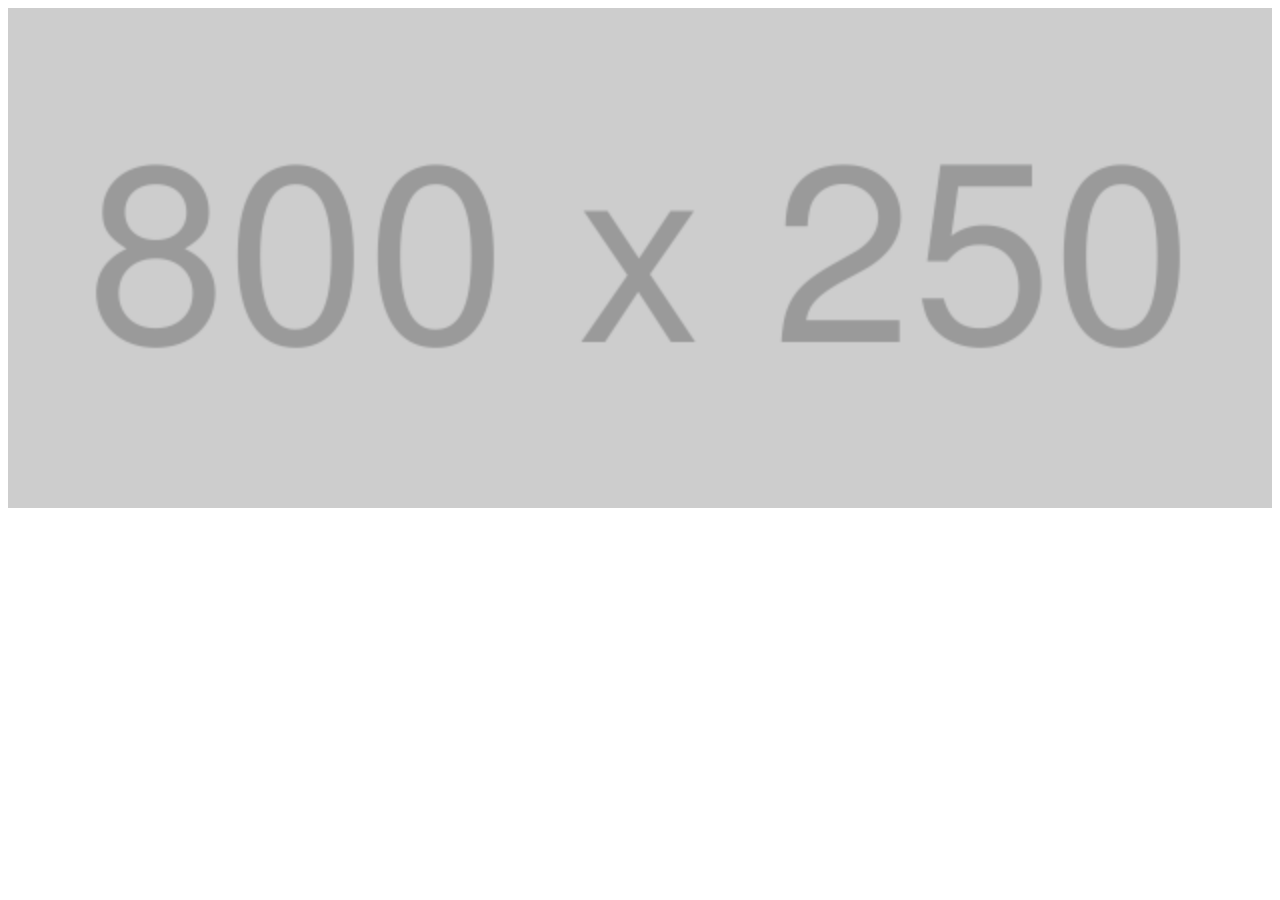
<file: 100_画像の表示方法まとめ/index.html>
<!DOCTYPE html>
<html lang="ja">
<head>
    <meta charset="UTF-8">
    <meta name="viewport" content="width=device-width, initial-scale=1.0">
    <title>Document</title>
</head>
<body>
    <!-- 厳格な指定ではない -->
    <!-- <img src="images/400x250.png" srcset="
    images/1100x550.png 1100w,
    images/800x250.png   800w,
    images/400x250.png
  " /> 
    -->

    <div class="bg-img"></div>

    <!-- こちらは厳格にやってくれる -->
    <!-- <picture>
        <source media="(min-width:960px)" srcset="images/1100x550.png" />
        <source media="(min-width:480px)" srcset="images/800x250.png" />
        <img src="images/400x250.png" alt="test" />
    </picture> -->

    <style>
        /* img {
            height: 500px;
            width: 300px;
            object-fit: cover;
        } */

        .bg-img {
            height: 500px;
            background-image: url(images/400x250.png);
            background-repeat: no-repeat;
            background-size: cover;
            background-position: center;
        }

        /* 600px以上のディスプレイサイズで切り替え */
        @media screen and (min-width: 600px) {
            .bg-img {
                background-image: url(images/800x250.png);
            }
        }

        
    </style>
</body>
</html>
</file>
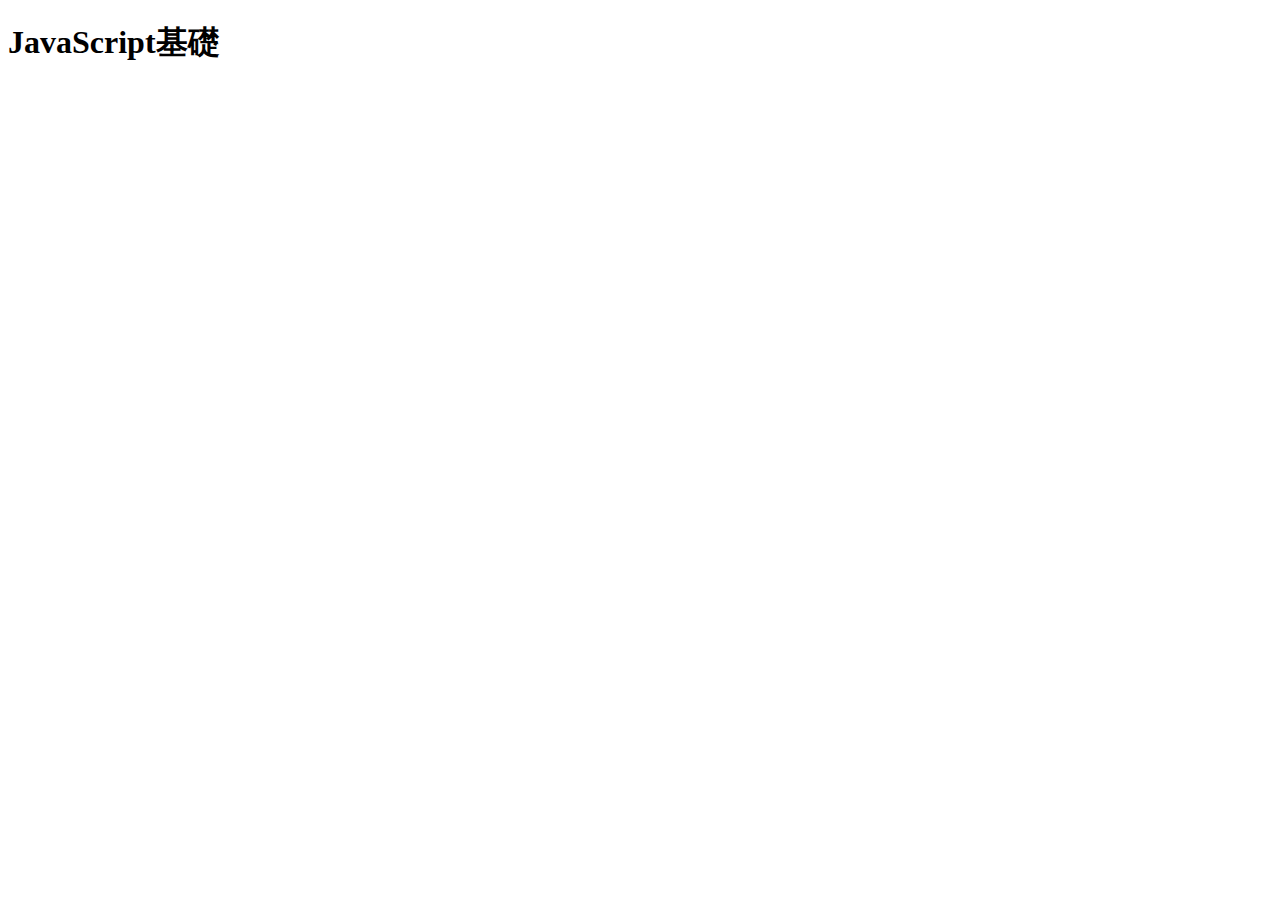
<file: js_function/index.html>
<!DOCTYPE html>
<html lang="ja">
<head>
    <meta charset="UTF-8">
    <meta name="viewport" content="width=device-width, initial-scale=1.0">
    <title>Document</title>
</head>
<body>
    <h1>JavaScript基礎</h1>

    <script src="main.js"></script>
</body>
</html>
</file>
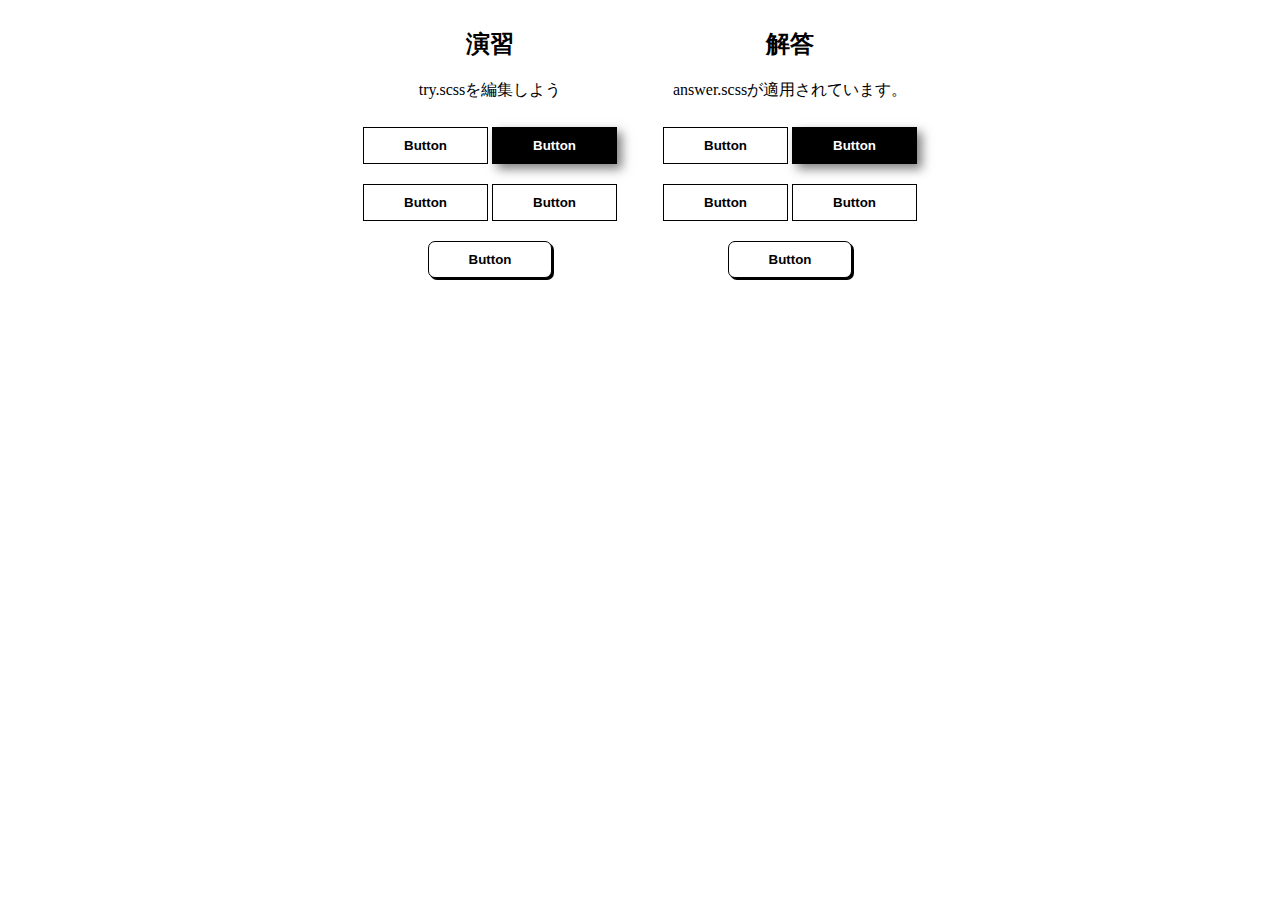
<file: makeButton/index.html>
<!DOCTYPE html>
<html lang="en">

<head>
  <meta charset="UTF-8" />
  <meta name="viewport" content="width=device-width, initial-scale=1.0" />
  <meta http-equiv="X-UA-Compatible" content="ie=edge" />
  <title>Document</title>
  <!-- チャレンジしてみよう -->
  <link rel="stylesheet" href="try.css" />
  <!-- 解答例　-->
  <link rel="stylesheet" href="answer.css" />
</head>

<body>
  <div id="container">
    <div class="try">
      <h2>演習</h2>
      <p>try.scssを編集しよう</p>
      <button class="btn float">Button</button>
      <button class="btn filled">Button</button>
      <button class="btn letter-spacing">Button</button>
      <button class="btn shadow">Button</button>
      <button class="btn solid">Button</button>
    </div>
    <div class="answer">
      <h2>解答</h2>
      <p>answer.scssが適用されています。</p>
      <button class="btn float">Button</button>
      <button class="btn filled">Button</button>
      <button class="btn letter-spacing">Button</button>
      <button class="btn shadow">Button</button>
      <button class="btn solid">Button</button>
    </div>
  </div>
</body>

</html>
</file>
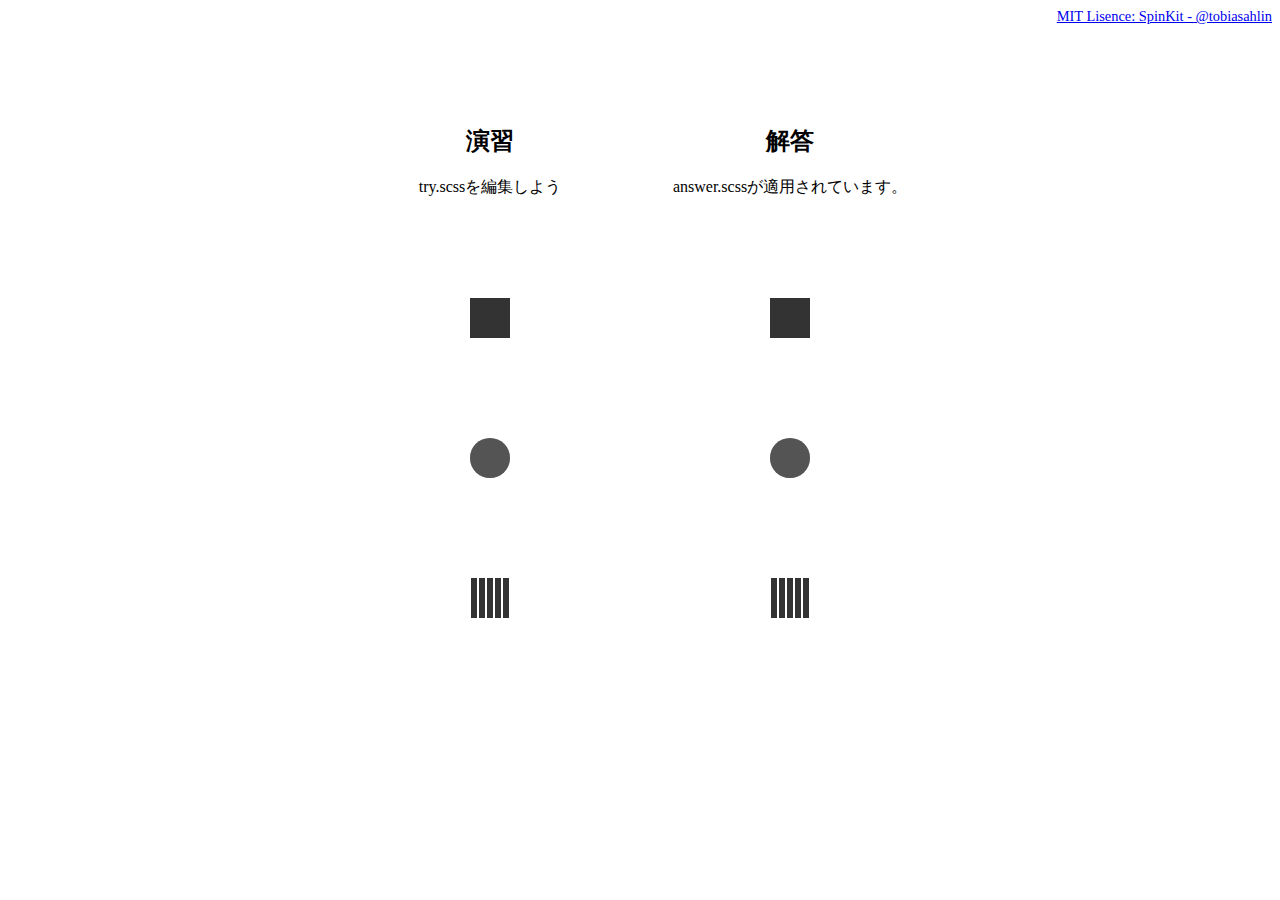
<file: makeLoader/index.html>
<!DOCTYPE html>
<html lang="en">

<head>
  <meta charset="UTF-8" />
  <meta name="viewport" content="width=device-width, initial-scale=1.0" />
  <meta http-equiv="X-UA-Compatible" content="ie=edge" />
  <title>Document</title>
  <!-- チャレンジしてみよう -->
  <link rel="stylesheet" href="try.css" />
  <!-- 解答例 -->
  <link rel="stylesheet" href="answer.css" />
</head>

<body>
  <div class="copyright">
    <a target="_blank" href="https://github.com/tobiasahlin/SpinKit">MIT Lisence: SpinKit - @tobiasahlin</a>
  </div>
  <div id="container">
    <div class="try">
      <h2>演習</h2>
      <p>try.scssを編集しよう</p>
      <div class="spinner"></div>
      <div class="double-spinner">
        <div></div>
        <div></div>
      </div>
      <div class="rect-spinner">
        <div></div>
        <div></div>
        <div></div>
        <div></div>
        <div></div>
      </div>
    </div>
    <div class="answer">
      <h2>解答</h2>
      <p>answer.scssが適用されています。</p>
      <div class="spinner"></div>
      <div class="double-spinner">
        <div></div>
        <div></div>
      </div>
      <div class="rect-spinner">
        <div></div>
        <div></div>
        <div></div>
        <div></div>
        <div></div>
      </div>
    </div>
  </div>
</body>

</html>
</file>
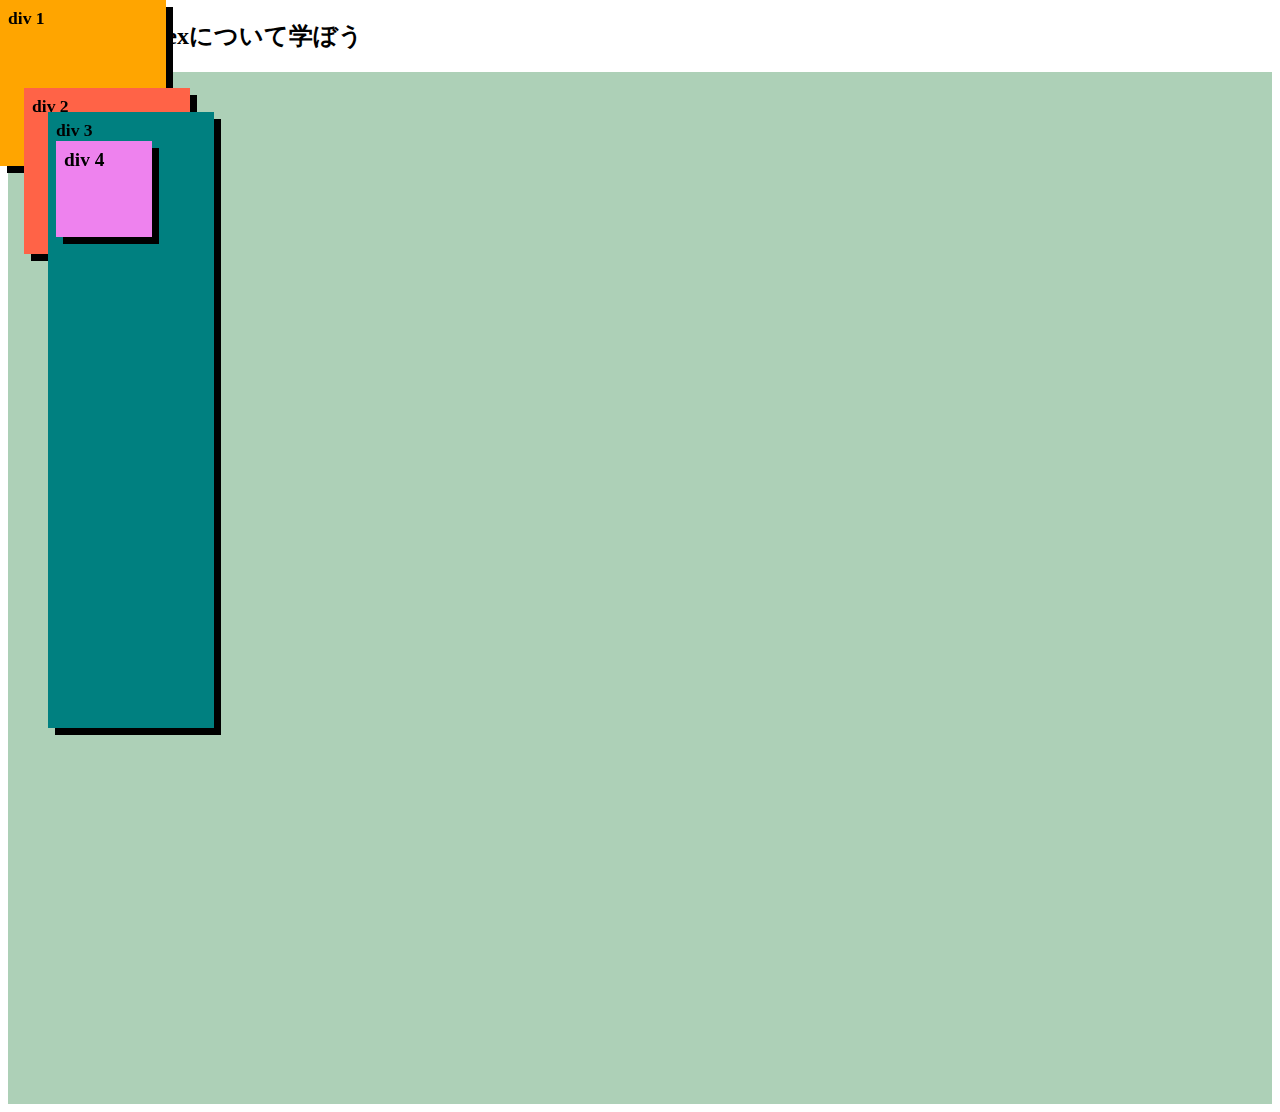
<file: position/index.html>
<!DOCTYPE html>
<html lang="en">
  <head>
    <meta charset="UTF-8" />
    <meta name="viewport" content="width=device-width, initial-scale=1.0" />
    <meta http-equiv="X-UA-Compatible" content="ie=edge" />
    <title>Document</title>
    <!-- スタイル読み込み -->
    <link rel="stylesheet" href="style.css" />
  </head>
  <body>
    <h2>positionとz-indexについて学ぼう</h2>
    <section id="container">
      <div class="div-1">div 1</div>
      <div class="div-2">div 2</div>
      <div class="div-3">
        div 3
        <div class="div-4">div 4</div>
      </div>
    </section>
  </body>
</html>
</file>
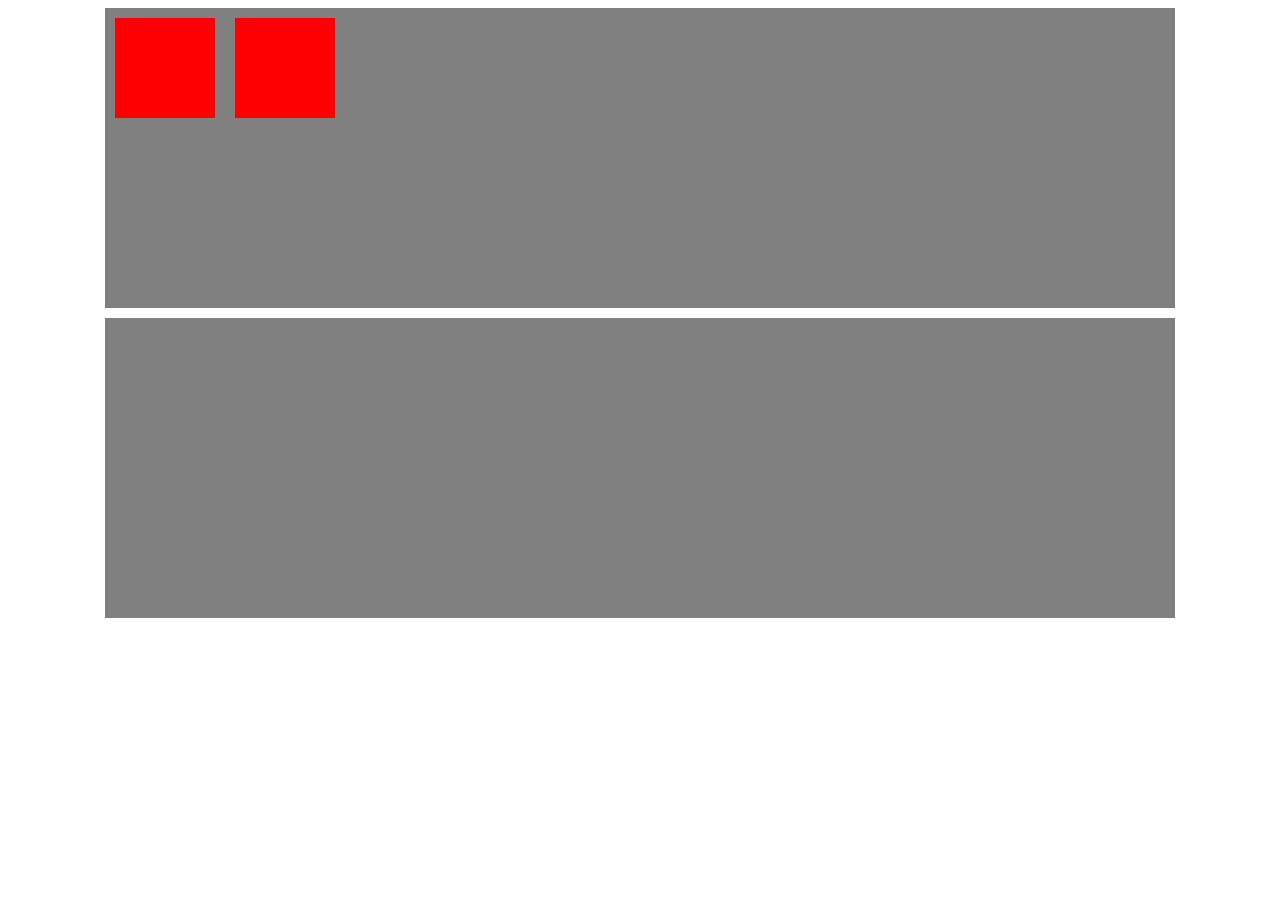
<file: サイト作成に使う共通レイアウト/index.html>
<!DOCTYPE html>
<html lang="en">
<head>
    <meta charset="UTF-8">
    <meta http-equiv="X-UA-Compatible" content="IE=edge">
    <meta name="viewport" content="width=device-width, initial-scale=1.0">
    <title>Document</title>
    <link rel="stylesheet" href="style.css">
</head>
<body>
    <style>
        .section {
            background-color: gray;
            height: 300px;
            margin-bottom: 10px;
        }
        .child {
            min-width: 100px;
            height: 100px;
            margin: 10px;
            background: red;
        }
        .child:nth-child(2) {
            background: red;
        }
    </style>
    <div class="section content-width">
        <div class="flex">
            <div class="child"></div>
            <div class="child"></div>
        </div>
    </div>
    <div class="section content-width">

    </div>
</body>
</html>
</file>
<file: makeButton/try.css>
@charset "UTF-8";
.try .btn {
  position: relative;
  display: inline-block;
  background-color: white;
  border: 1px solid black;
  font-weight: 600;
  padding: 10px 40px;
  margin: 10px auto;
  cursor: pointer;
  transition: all 0.3s;
  color: black;
  text-decoration: none !important;
  /* ここにボタンのスタイルを追加していこう */
}
.try .btn.float:hover {
  background-color: black;
  color: white;
  box-shadow: 5px 5px 10px 0 rgba(0, 0, 0, 0.5);
}
.try .btn.filled {
  background-color: black;
  color: white;
  box-shadow: 5px 5px 10px 0 rgba(0, 0, 0, 0.5);
}
.try .btn.filled:hover {
  background-color: white;
  color: black;
  box-shadow: none;
}
.try .btn.letter-spacing:hover {
  background-color: black;
  letter-spacing: 3px;
  color: white;
}
.try .btn.shadow:hover {
  transform: translate(-2.5px, -2.5px);
  box-shadow: 5px 5px 0 0 black;
}
.try .btn.solid {
  box-shadow: 2px 2px 0 0 black;
  border-radius: 7px;
}
.try .btn.solid:hover {
  transform: translate(2px, 2px);
  box-shadow: none;
}/*# sourceMappingURL=try.css.map */
</file>
<file: makeButton/answer.css>
#container {
  text-align: center;
  display: flex;
  justify-content: center;
}
#container > div {
  flex-basis: 300px;
}

.answer .btn {
  position: relative;
  display: inline-block;
  background-color: white;
  border: 1px solid black;
  font-weight: 600;
  padding: 10px 40px;
  margin: 10px auto;
  cursor: pointer;
  transition: all 0.3s;
  color: black;
  text-decoration: none !important;
}
.answer .btn.float:hover {
  background-color: black;
  color: white;
  box-shadow: 5px 5px 10px 0 rgba(0, 0, 0, 0.5);
}
.answer .btn.filled {
  background-color: black;
  color: white;
  box-shadow: 5px 5px 10px 0 rgba(0, 0, 0, 0.5);
}
.answer .btn.filled:hover {
  background-color: white;
  color: black;
  box-shadow: none;
}
.answer .btn.letter-spacing:hover {
  background-color: black;
  letter-spacing: 3px;
  color: white;
}
.answer .btn.shadow {
  box-shadow: none;
}
.answer .btn.shadow:hover {
  transform: translate(-2.5px, -2.5px);
  box-shadow: 5px 5px 0 0 black;
}
.answer .btn.solid {
  box-shadow: 2px 2px 0 0 black;
  border-radius: 7px;
}
.answer .btn.solid:hover {
  transform: translate(2px, 2px);
  box-shadow: none;
}/*# sourceMappingURL=answer.css.map */
</file>
<file: makeLoader/try.css>
@charset "UTF-8";
.try {
  /** ここに記述しよう */
}
.try .spinner {
  width: 40px;
  height: 40px;
  background-color: #333;
  margin: 100px auto;
  animation-name: sk-rotateplane2;
  animation-duration: 1.2s;
  animation-timing-function: ease-in-out;
  animation-delay: 0s;
  animation-iteration-count: infinite;
  animation-direction: normal;
  animation-fill-mode: forwards;
}
@keyframes sk-rotateplane2 {
  0% {
    transform: perspective(120px) rotateX(0) rotateY(0);
  }
  50% {
    transform: perspective(120px) rotateX(-180deg) rotateY(0);
  }
  100% {
    transform: perspective(120px) rotateX(-180deg) rotateY(-180deg);
  }
}
.try .double-spinner {
  width: 40px;
  height: 40px;
  position: relative;
  margin: 100px auto;
}
.try .double-spinner > div {
  width: 100%;
  height: 100%;
  border-radius: 50%;
  background-color: #333;
  opacity: 0.6;
  position: absolute;
  top: 0;
  left: 0;
  animation-name: sk-bounce2;
  animation-duration: 2s;
  animation-timing-function: ease-in-out;
  animation-delay: 0s;
  animation-iteration-count: infinite;
  animation-direction: normal;
  animation-fill-mode: forwards;
}
.try .double-spinner > div:nth-child(2) {
  animation-delay: -1s;
}
@keyframes sk-bounce2 {
  0%, 100% {
    transform: scale(0);
  }
  50% {
    transform: scale(1);
  }
}
.try .rect-spinner {
  margin: 100px auto;
  width: 50px;
  height: 40px;
  text-align: center;
  letter-spacing: -2px;
}
.try .rect-spinner div {
  background-color: #333;
  height: 100%;
  width: 6px;
  display: inline-block;
  animation-name: sk-stretchdelay2;
  animation-duration: 1.2s;
  animation-timing-function: ease-in-out;
  animation-delay: 0s;
  animation-iteration-count: infinite;
  animation-direction: normal;
  animation-fill-mode: forwards;
}
.try .rect-spinner div:nth-child(1) {
  animation-delay: -1.2s;
}
.try .rect-spinner div:nth-child(2) {
  animation-delay: -1.1s;
}
.try .rect-spinner div:nth-child(3) {
  animation-delay: -1s;
}
.try .rect-spinner div:nth-child(4) {
  animation-delay: -0.9s;
}
.try .rect-spinner div:nth-child(5) {
  animation-delay: -0.8s;
}
@keyframes sk-stretchdelay2 {
  0%, 40%, 100% {
    transform: scaleY(0.4);
  }
  20% {
    transform: scaleY(1);
  }
}/*# sourceMappingURL=try.css.map */
</file>
<file: makeLoader/answer.css>
#container {
  text-align: center;
  display: flex;
  justify-content: center;
}
#container > div {
  flex-basis: 300px;
}

.copyright {
  font-size: 0.9em;
  margin-bottom: 5rem;
  text-align: right;
}

.answer .spinner {
  width: 40px;
  height: 40px;
  background-color: #333;
  margin: 100px auto;
  animation-name: sk-rotateplane;
  animation-duration: 1.2s;
  animation-timing-function: ease-in-out;
  animation-delay: 0s;
  animation-iteration-count: infinite;
  animation-direction: normal;
  animation-fill-mode: forwards;
}
@keyframes sk-rotateplane {
  0% {
    transform: perspective(120px) rotateX(0deg) rotateY(0deg);
  }
  50% {
    transform: perspective(120px) rotateX(-180deg) rotateY(0deg);
  }
  100% {
    transform: perspective(120px) rotateX(-180deg) rotateY(-180deg);
  }
}
.answer .double-spinner {
  width: 40px;
  height: 40px;
  position: relative;
  margin: 100px auto;
}
.answer .double-spinner > div {
  width: 100%;
  height: 100%;
  border-radius: 50%;
  background-color: #333;
  opacity: 0.6;
  position: absolute;
  top: 0;
  left: 0;
  animation-name: sk-bounce;
  animation-duration: 2s;
  animation-timing-function: ease-in-out;
  animation-delay: 0s;
  animation-iteration-count: infinite;
  animation-direction: normal;
  animation-fill-mode: forwards;
}
.answer .double-spinner > div:nth-child(2) {
  animation-delay: -1s;
}
@keyframes sk-bounce {
  0%, 100% {
    transform: scale(0);
  }
  50% {
    transform: scale(1);
  }
}
.answer .rect-spinner {
  margin: 100px auto;
  width: 50px;
  height: 40px;
  text-align: center;
  letter-spacing: -2px;
}
.answer .rect-spinner > div {
  background-color: #333;
  height: 100%;
  width: 6px;
  display: inline-block;
  animation-name: sk-stretchdelay;
  animation-duration: 1.2s;
  animation-timing-function: ease-in-out;
  animation-delay: 0s;
  animation-iteration-count: infinite;
  animation-direction: normal;
  animation-fill-mode: forwards;
}
.answer .rect-spinner > div:nth-child(1) {
  animation-delay: -1.2s;
}
.answer .rect-spinner > div:nth-child(2) {
  animation-delay: -1.1s;
}
.answer .rect-spinner > div:nth-child(3) {
  animation-delay: -1s;
}
.answer .rect-spinner > div:nth-child(4) {
  animation-delay: -0.9s;
}
.answer .rect-spinner > div:nth-child(5) {
  animation-delay: -0.8s;
}
@keyframes sk-stretchdelay {
  0%, 40%, 100% {
    transform: scaleY(0.4);
  }
  20% {
    transform: scaleY(1);
  }
}/*# sourceMappingURL=answer.css.map */
</file>
<file: position/style.css>
#container {
  padding: 1rem;
  background-color: rgb(173, 208, 183);
  position: relative;
  height: 1000px;
}

div {
  font-weight: 600;
  padding: 0.5rem;
  font-size: 1.1em;
  width: 150px;
  height: 150px;
  box-shadow: 7px 7px 0 0 #000;
}

.div-1 {
  background: orange;
  position: fixed;
  top: 0;
  left: 0;
  z-index: 10;
}

.div-2 {
  background: tomato;
  position: absolute;
  z-index: 20;
}

.div-3 {
  background: teal;
  position: absolute;
  top: 40px;
  left: 40px;
  height: 600px;
  z-index: 30;
}

.div-4 {
  position: sticky;
  width: 80px;
  height: 80px;
  background-color: violet;
  top: 30px;
}/*# sourceMappingURL=style.css.map */
</file>
<file: サイト作成に使う共通レイアウト/style.css>
.font-sm, .sub-title {
  font-size: 14px;
}
@media (min-width: 960px) {
  .font-sm, .sub-title {
    font-size: 16px;
  }
}

.font-md {
  font-size: 17px;
}
@media (min-width: 960px) {
  .font-md {
    font-size: 19px;
  }
}

.font-lr {
  font-size: 17px;
}
@media (min-width: 960px) {
  .font-lr {
    font-size: 23px;
  }
}

.font-lg, .main-title {
  font-size: 25px;
}
@media (min-width: 960px) {
  .font-lg, .main-title {
    font-size: 36px;
  }
}

.main-title {
  font-weight: 600;
  margin-bottom: 0;
  display: block;
}

.sub-title {
  color: #535353;
}

.content-width {
  width: 90%;
  margin: 0 auto;
  max-width: 1070px;
}

.flex {
  display: flex;
  flex-direction: column;
}
@media (min-width: 600px) {
  .flex {
    flex-direction: row;
    flex-wrap: wrap;
  }
}

.mb-sm {
  margin-bottom: 16px !important;
}

.mb-lg {
  margin-bottom: 80px !important;
}
@media (min-width: 960px) {
  .mb-lg {
    margin-bottom: 150px !important;
  }
}

.pb-sm {
  padding-bottom: 16px !important;
}

.mb-lg {
  padding-bottom: 80px !important;
}
@media (min-width: 960px) {
  .mb-lg {
    padding-bottom: 150px !important;
  }
}/*# sourceMappingURL=style.css.map */
</file>
